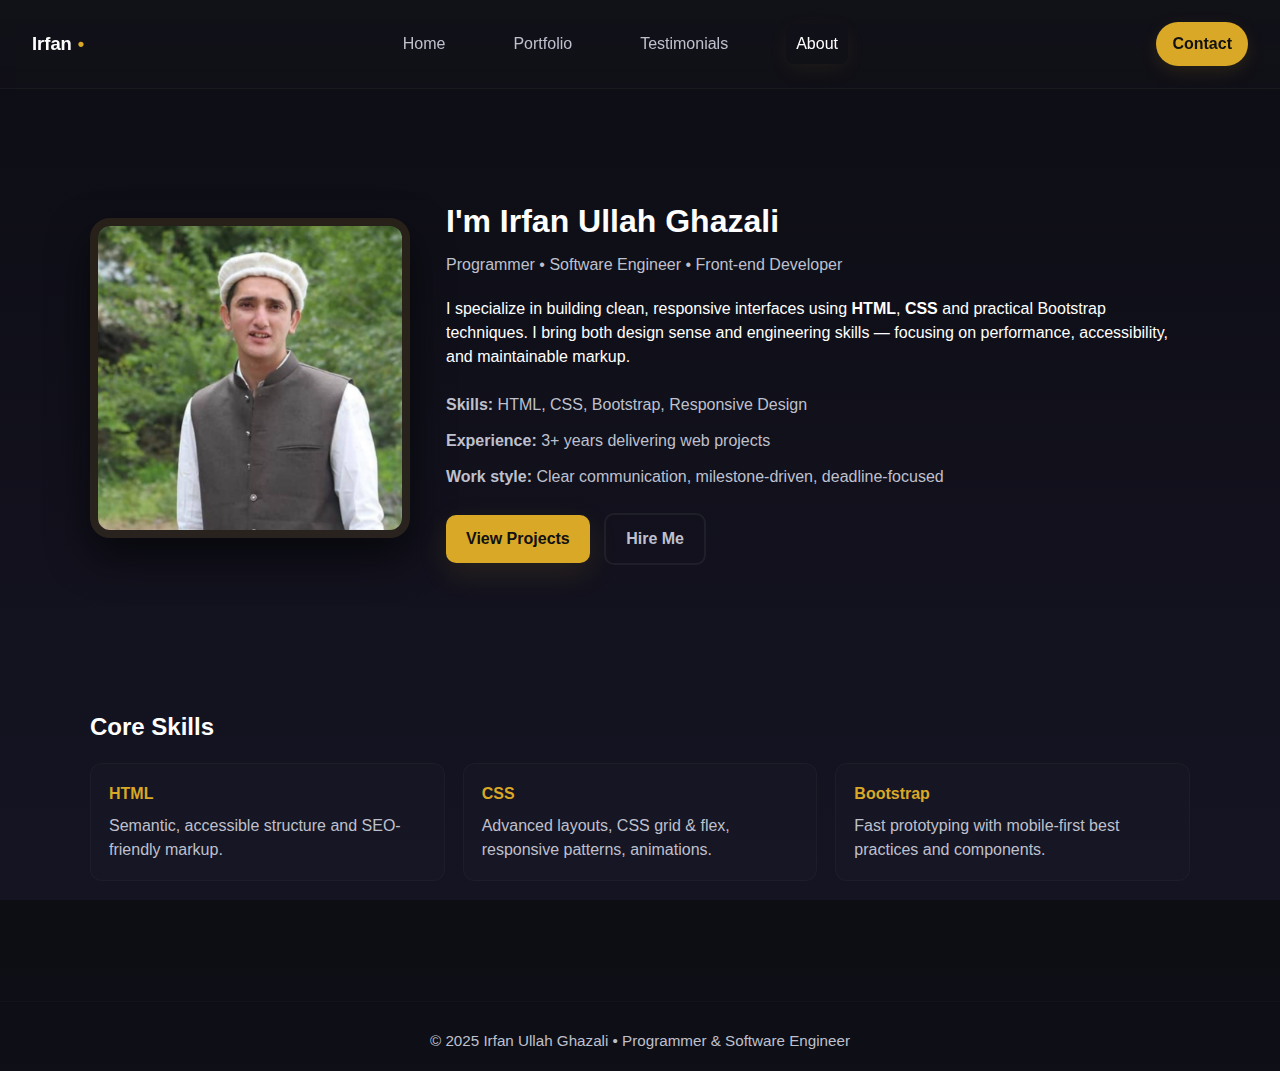
<file: about.html>
<!DOCTYPE html>
<html lang="en">
<head>
  <meta charset="utf-8" />
  <meta name="viewport" content="width=device-width,initial-scale=1" />
  <title>About | Irfan Ullah Ghazali</title>
  <link rel="stylesheet" href="style.css">
</head>
<body>
  <header class="site-header">
    <div class="brand"><a href="index.html">Irfan<span>•</span></a></div>
    <nav class="nav">
      <a href="index.html">Home</a>
      <a href="portfolio.html">Portfolio</a>
      <a href="testimonials.html">Testimonials</a>
      <a href="about.html" class="active">About</a>
    </nav>
    <a class="cta" href="mailto:ifran@example.com">Contact</a>
  </header>

  <main>
    <section class="page-hero">
      <div class="container hero-about">
        <div class="hero-left">
          <img src="irfan2.jpg" alt="Irfan Ullah Ghazali" class="profile-photo">
        </div>
        <div class="hero-right">
          <h1>I'm Irfan Ullah Ghazali</h1>
          <p class="subtitle">Programmer • Software Engineer • Front-end Developer</p>

          <p>I specialize in building clean, responsive interfaces using <strong>HTML</strong>, <strong>CSS</strong> and practical Bootstrap techniques. I bring both design sense and engineering skills — focusing on performance, accessibility, and maintainable markup.</p>

          <ul class="profile-list">
            <li><strong>Skills:</strong> HTML, CSS, Bootstrap, Responsive Design</li>
            <li><strong>Experience:</strong> 3+ years delivering web projects</li>
            <li><strong>Work style:</strong> Clear communication, milestone-driven, deadline-focused</li>
          </ul>

          <div class="hero-actions">
            <a href="portfolio.html" class="btn btn-primary">View Projects</a>
            <a href="mailto:ifran@example.com" class="btn btn-outline">Hire Me</a>
          </div>
        </div>
      </div>
    </section>

    <section class="skills-section container">
      <h2>Core Skills</h2>
      <div class="skills-grid">
        <div class="skill">
          <h4>HTML</h4>
          <p>Semantic, accessible structure and SEO-friendly markup.</p>
        </div>
        <div class="skill">
          <h4>CSS</h4>
          <p>Advanced layouts, CSS grid & flex, responsive patterns, animations.</p>
        </div>
        <div class="skill">
          <h4>Bootstrap</h4>
          <p>Fast prototyping with mobile-first best practices and components.</p>
        </div>
      </div>
    </section>
  </main>

  <footer class="site-footer">
    <div class="container small">
      <p>© 2025 Irfan Ullah Ghazali • Programmer & Software Engineer</p>
    </div>
  </footer>
</body>
</html>
</file>
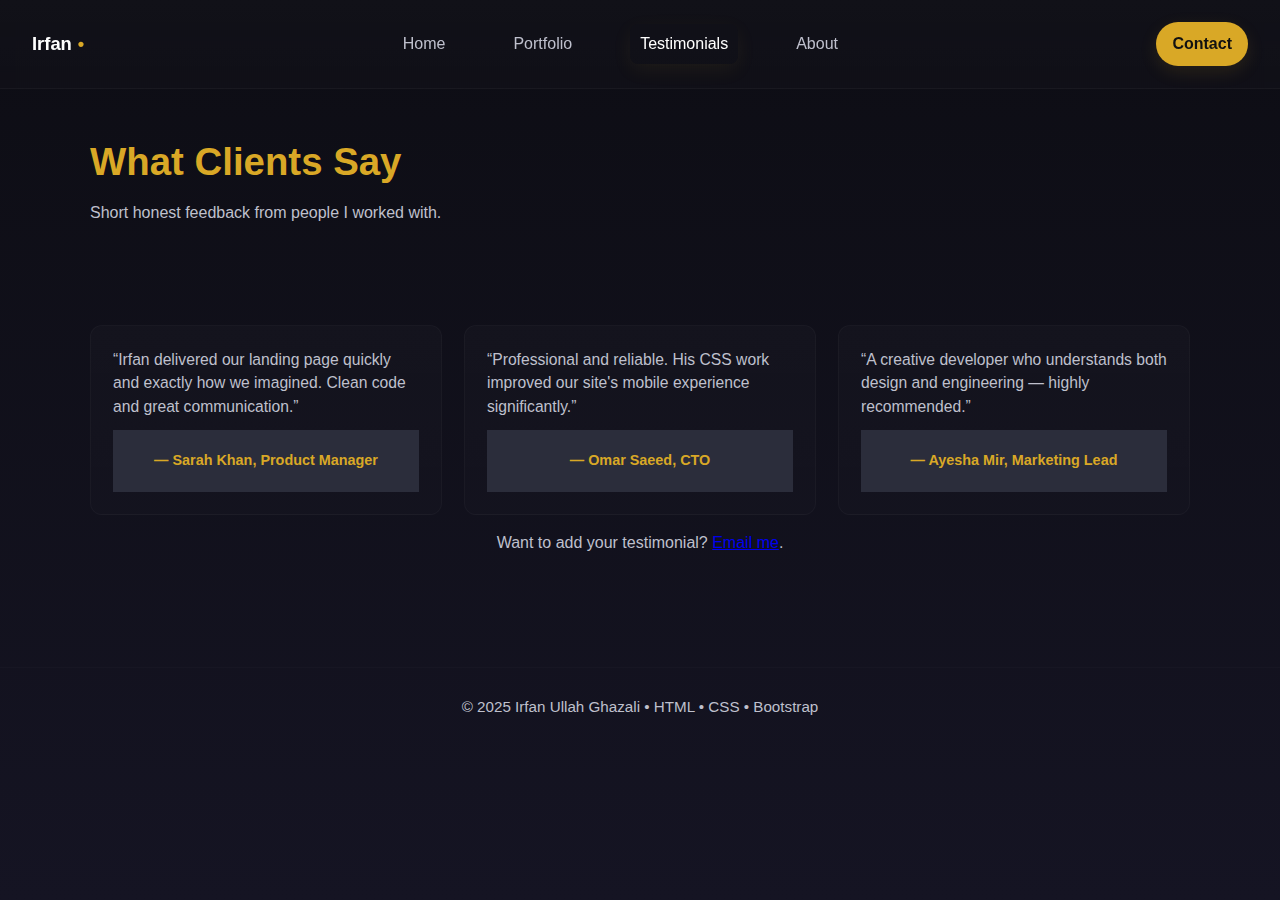
<file: testimonials.html>
<!DOCTYPE html>
<html lang="en">
<head>
  <meta charset="utf-8" />
  <meta name="viewport" content="width=device-width,initial-scale=1" />
  <title>Testimonials | Irfan Ullah Ghazali</title>
  <link rel="stylesheet" href="style.css">
</head>
<body>
  <header class="site-header">
    <div class="brand"><a href="index.html">Irfan<span>•</span></a></div>
    <nav class="nav">
      <a href="index.html">Home</a>
      <a href="portfolio.html">Portfolio</a>
      <a href="testimonials.html" class="active">Testimonials</a>
      <a href="about.html">About</a>
    </nav>
    <a class="cta" href="https://api.whatsapp.com/send/?phone=%2B923158120868&text&type=phone_number&app_absent=0">Contact</a>
  </header>

  <main>
    <section class="page-hero small-hero">
      <div class="container">
        <h1>What Clients Say</h1>
        <p class="subtitle">Short honest feedback from people I worked with.</p>
      </div>
    </section>

    <section class="testimonials container">
      <div class="testimonial-grid">
        <blockquote class="testimonial">
          <p>“Irfan delivered our landing page quickly and exactly how we imagined. Clean code and great communication.”</p>
          <footer>— Sarah Khan, Product Manager</footer>
        </blockquote>

        <blockquote class="testimonial">
          <p>“Professional and reliable. His CSS work improved our site's mobile experience significantly.”</p>
          <footer>— Omar Saeed, CTO</footer>
        </blockquote>

        <blockquote class="testimonial">
          <p>“A creative developer who understands both design and engineering — highly recommended.”</p>
          <footer>— Ayesha Mir, Marketing Lead</footer>
        </blockquote>
      </div>

      <div class="testimonial-cta">
        <p>Want to add your testimonial? <a href="mailto:ifran@example.com">Email me</a>.</p>
      </div>
    </section>
  </main>

  <footer class="site-footer">
    <div class="container small">
      <p>© 2025 Irfan Ullah Ghazali • HTML • CSS • Bootstrap</p>
    </div>
  </footer>
</body>
</html>
</file>
<file: style.css>
* {
    margin: 0;
    padding: 0;
    box-sizing: border-box;
    font-family: 'Poppins', sans-serif;
}

body {
    background: #1e1f29;
    color: #fff;
    line-height: 1.6;
}

header {
    display: flex;
    justify-content: space-between;
    align-items: center;
    padding: 20px 8%;
    background: #2b2d3b;
}

.logo {
    font-size: 1.8rem;
    font-weight: 700;
    color: #ddf94f;
}

nav a {
    margin: 0 15px;
    text-decoration: none;
    color: #fff;
    transition: 0.3s;
}

nav a:hover {
    color: #f9c74f;
}

.social-icons img {
    width: 22px;
    margin-left: 10px;
    transition: transform 0.3s ease, opacity 0.3s ease;
    vertical-align: middle;
}

.social-icons img:hover {
    transform: scale(1.1);
    opacity: 0.8;
}

.hero {
    display: flex;
    flex-wrap: wrap;
    justify-content: space-between;
    align-items: center;
    padding: 60px 8%;
}

.hero-text {
    flex: 1 1 500px;
}

.hero-text h2 {
    font-size: 1.5rem;
    color: #aaa;
}

.hero-text h1 {
    font-size: 3rem;
    color: #fff;
    margin: 10px 0;
}

.hero-text p {
    color: #ccc;
    max-width: 500px;
}

.hero-btns {
    margin: 25px 0;
}

.btn {
    background: #f9c74f;
    color: #1e1f29;
    padding: 10px 25px;
    border-radius: 25px;
    text-decoration: none;
    font-weight: 600;
    margin-right: 10px;
    transition: 0.3s;
}

.btn:hover {
    background: #fff;
}

.btn-outline {
    border: 2px solid #f9c74f;
    padding: 10px 25px;
    border-radius: 25px;
    text-decoration: none;
    color: #f9c74f;
    font-weight: 600;
}

.hero-icons img {
    width: 25px;
    margin-right: 10px;
    margin-top: 10px;
}

.hero-img img {
    width: 300px;
    border-radius: 50%;
    border: 5px solid #f9c74f;
    background: #2b2d3b;
}

.brands {
    display: flex;
    justify-content: center;
    align-items: center;
    gap: 50px;
    padding: 40px 0;
    background: #252635;
}

.brands img {
    width: 100px;
    opacity: 0.8;
}

.services {
    padding: 60px 8%;
    text-align: center;
}

.services h2 {
    font-size: 2rem;
    color: #fff;
    margin-bottom: 10px;
}

.services p {
    color: #ccc;
    max-width: 600px;
    margin: auto;
}

.service-cards {
    display: flex;
    flex-wrap: wrap;
    justify-content: center;
    gap: 25px;
    margin: 50px 0;
}

.card {
    background: #2b2d3b;
    padding: 30px;
    border-radius: 20px;
    width: 250px;
    transition: 0.3s;
}

.card:hover {
    background: #3a3b4e;
    transform: translateY(-5px);
}

.stats {
    display: flex;
    justify-content: center;
    gap: 40px;
    margin-top: 40px;
    flex-wrap: wrap;
}

.stats div h3 {
    color: #f9c74f;
    font-size: 2rem;
}

footer {
    background: #2b2d3b;
    text-align: center;
    padding: 20px 0;
    color: #bbb;
    font-size: 0.9rem;
}

/* RESPONSIVE */
@media (max-width: 768px) {
    header {
        flex-direction: column;
        text-align: center;
    }

    .hero {
        flex-direction: column;
        text-align: center;
    }

    .hero-img img {
        margin-top: 20px;
    }

    .brands {
        flex-wrap: wrap;
        gap: 30px;
    }

    .stats {
        flex-direction: column;
    }
}
/* ========== RESET & BASE ========== */
:root{
  --bg:#171623;
  --panel:#242335;
  --accent:#d9a826; /* gold */
  --muted:#bfc0cd;
  --glass: rgba(255,255,255,0.03);
  --radius:14px;
  --container:1100px;
  --maxwidth:1200px;
  font-family: 'Poppins', system-ui, -apple-system, 'Segoe UI', Roboto, 'Helvetica Neue', Arial;
}
*{box-sizing:border-box}
html,body{height:100%}
body{
  margin:0;
  background: linear-gradient(180deg, #0d0d14 0%, #151423 100%);
  color:#fff;
  -webkit-font-smoothing:antialiased;
  -moz-osx-font-smoothing:grayscale;
  line-height:1.5;
}

/* ========== LAYOUT CONTAINERS ========== */
.container{
  width:90%;
  max-width:var(--container);
  margin:0 auto;
}

/* ========== HEADER ========== */
.site-header{
  display:flex;
  align-items:center;
  justify-content:space-between;
  gap:20px;
  padding:22px 2.5%;
  background: linear-gradient(180deg, rgba(255,255,255,0.02), rgba(255,255,255,0.01));
  backdrop-filter: blur(6px);
  position:sticky;
  top:0;
  z-index:50;
  border-bottom:1px solid rgba(255,255,255,0.03);
}
.brand a{color:#fff; font-weight:700; font-size:1.15rem; text-decoration:none}
.brand a span{color:var(--accent); margin-left:6px}
.nav{display:flex; gap:18px; align-items:center}
.nav a{
  color:var(--muted);
  text-decoration:none;
  padding:8px 10px;
  border-radius:8px;
  font-weight:500;
  transition:all .18s ease;
}
.nav a:hover{color:#fff; background:var(--glass)}
.nav a.active{color:#fff; box-shadow:0 6px 20px rgba(217,168,38,0.07);}

/* CTA button on header */
.cta{
  background:var(--accent);
  color:#111;
  padding:10px 16px;
  border-radius:999px;
  text-decoration:none;
  font-weight:600;
  box-shadow:0 6px 18px rgba(217,168,38,0.12);
}

/* ========== HERO / PAGE HERO ========== */
.page-hero{
  padding:72px 0;
  background: linear-gradient(180deg, rgba(0,0,0,0.02), transparent);
}
.small-hero{padding:44px 0}
.page-hero h1{
  font-size:2.4rem;
  color:var(--accent);
  margin:0 0 10px;
}
.page-hero .subtitle{color:var(--muted); margin:0 0 20px; max-width:780px}

/* ========== PROJECT GRID ========== */
.projects { padding:48px 0 36px; }
.projects-grid{
  display:grid;
  grid-template-columns:repeat(2,1fr);
  gap:22px;
}
.project-card{
  background:linear-gradient(180deg, rgba(255,255,255,0.02), rgba(255,255,255,0.01));
  border-radius:var(--radius);
  overflow:hidden;
  display:flex;
  flex-direction:column;
  transition:transform .28s ease, box-shadow .28s ease;
  border:1px solid rgba(255,255,255,0.03);
}
.project-card:hover{
  transform:translateY(-8px);
  box-shadow: 0 18px 40px rgba(17,12,27,0.6);
}
.proj-media img{width:100%; height:190px; object-fit:cover; display:block}
.proj-body{padding:18px 18px 22px}
.proj-body h3{margin:0 0 8px; color:#fff; font-size:1.05rem}
.proj-body p{color:var(--muted); font-size:0.95rem; margin:0 0 12px}
.tags{display:flex; gap:8px; flex-wrap:wrap}
.tags span{
  background: rgba(255,255,255,0.03);
  color:var(--muted);
  padding:6px 10px;
  border-radius:999px;
  font-size:0.82rem;
}

/* ========== MORE WORK CTA ========== */
.more-work{
  text-align:center;
  padding:42px 0 80px;
  color:var(--muted);
}
.btn{display:inline-block; padding:12px 20px; border-radius:10px; text-decoration:none; font-weight:600}
.btn-primary{background:var(--accent); color:#111; box-shadow:0 10px 30px rgba(217,168,38,0.12)}
.btn-outline{border:2px solid rgba(255,255,255,0.06); color:var(--muted); background:transparent}

/* ========== TESTIMONIALS ========== */
.testimonials{padding:36px 0 72px}
.testimonial-grid{display:grid; grid-template-columns:repeat(3,1fr); gap:22px}
.testimonial{
  background:linear-gradient(180deg, rgba(255,255,255,0.02), rgba(255,255,255,0.01));
  border-radius:12px; padding:22px;
  border:1px solid rgba(255,255,255,0.03); color:var(--muted);
}
.testimonial p{font-size:0.98rem; margin:0 0 12px}
.testimonial footer{color:var(--accent); font-weight:600}

/* testimonial CTA */
.testimonial-cta{margin-top:16px; text-align:center; color:var(--muted)}

/* ========== ABOUT HERO ========== */
.hero-about{display:flex; gap:36px; align-items:center; padding:36px 0}
.hero-left{flex:0 0 320px}
.profile-photo{
  width:320px; height:320px; object-fit:cover; border-radius:20px;
  border:8px solid rgba(217,168,38,0.12); box-shadow: 0 18px 40px rgba(0,0,0,0.6);
}
.hero-right{flex:1}
.hero-right h1{font-size:2rem; margin:0 0 8px; color:#fff}
.profile-list{list-style:none; padding:0; margin:18px 0; color:var(--muted)}
.profile-list li{padding:6px 0}

/* ========== SKILLS ========== */
.skills-section{padding:36px 0 80px}
.skills-grid{display:grid; grid-template-columns:repeat(3,1fr); gap:18px; margin-top:18px}
.skill{background:linear-gradient(180deg, rgba(255,255,255,0.01), rgba(255,255,255,0.01)); padding:18px; border-radius:12px; border:1px solid rgba(255,255,255,0.03)}
.skill h4{margin:0 0 8px; color:var(--accent)}
.skill p{color:var(--muted); margin:0}

/* ========== FOOTER ========== */
.site-footer{padding:18px 2.5%; background:transparent; border-top:1px solid rgba(255,255,255,0.02); margin-top:40px}
.site-footer p{color:var(--muted); text-align:center; margin:10px 0 0; font-size:0.95rem}

/* ========== RESPONSIVE ========== */
@media (max-width:1000px){
  .projects-grid{grid-template-columns:1fr}
  .testimonial-grid{grid-template-columns:1fr; grid-auto-rows:auto}
  .skills-grid{grid-template-columns:1fr 1fr}
}
@media (max-width:700px){
  .site-header{padding:14px 4%}
  .nav{display:none}
  .hero-about{flex-direction:column}
  .profile-photo{width:240px; height:240px}
  .brand a{font-size:1rem}
  .page-hero h1{font-size:1.6rem}
  .skills-grid{grid-template-columns:1fr}
}
</file>
